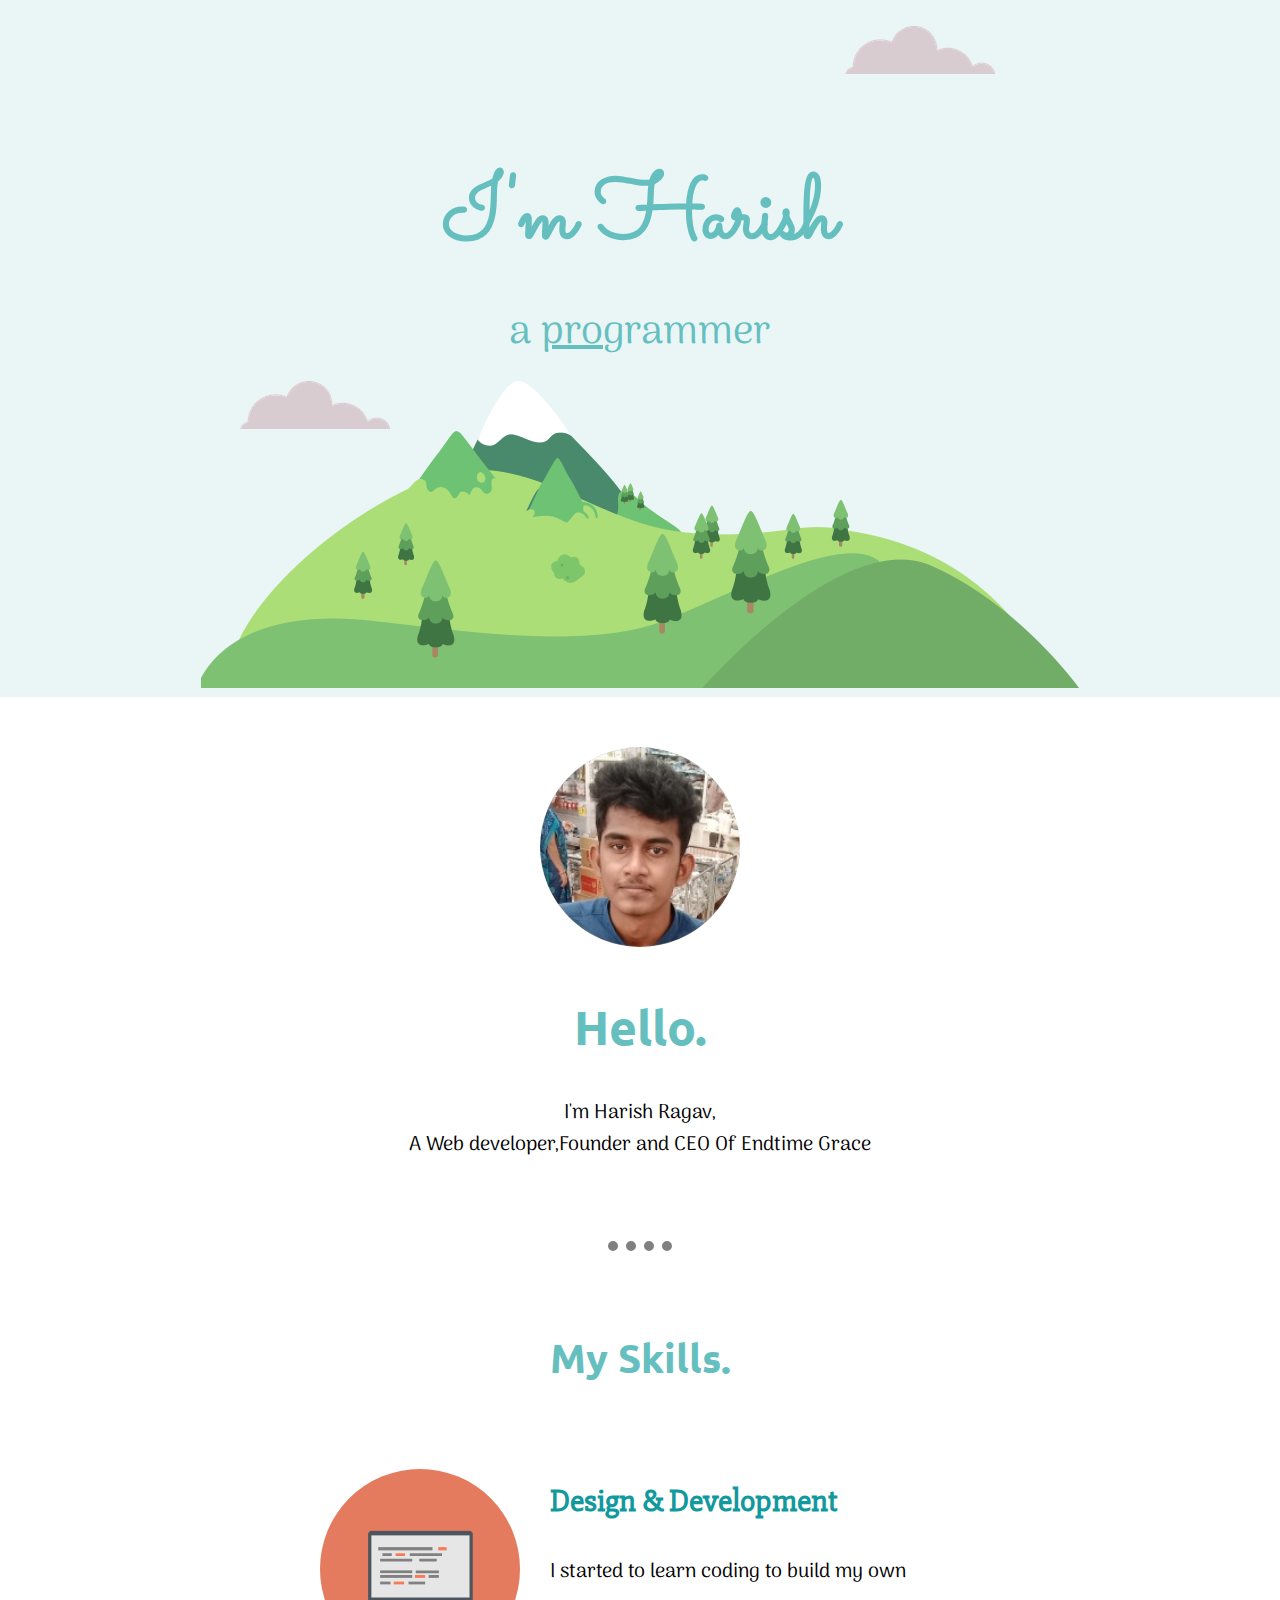
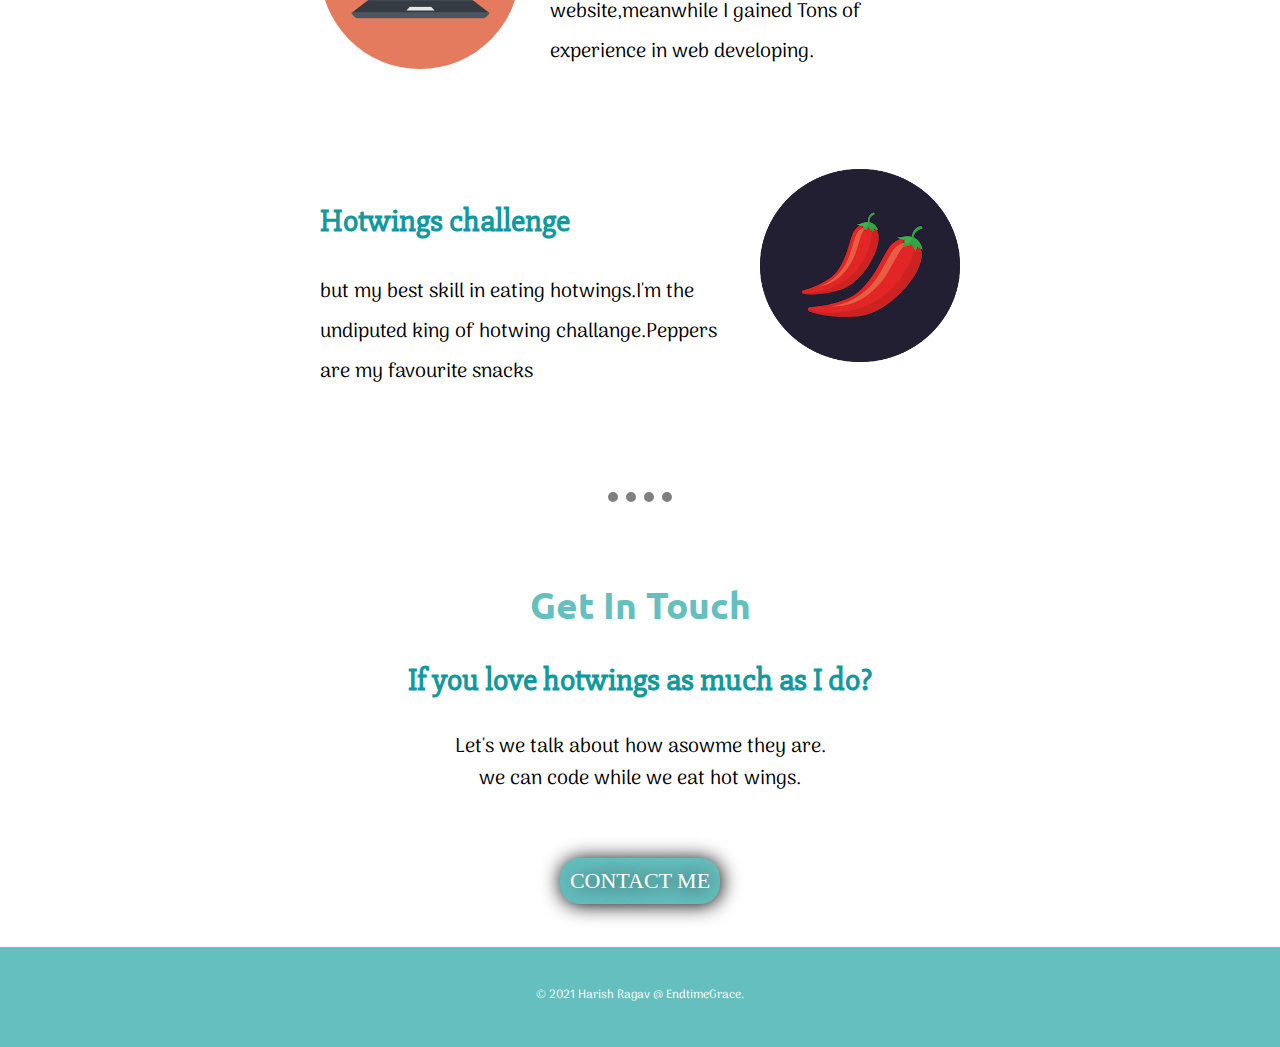
<file: index.html>
<!DOCTYPE html>
<html lang="en" dir="ltr">

  <head>
    <meta charset="utf-8">
    <title>Harish Ragav</title>
    <link rel="stylesheet" href="css/styles.css">
    <link rel="preconnect" href="https://fonts.gstatic.com">
    <link rel="preconnect" href="https://fonts.gstatic.com">
<link href="https://fonts.googleapis.com/css2?family=Bad+Script&family=Montserrat:wght@300&family=Slabo+27px&family=Trirong:wght@100&display=swap" rel="stylesheet">
<link rel="preconnect" href="https://fonts.gstatic.com">
<link href="https://fonts.googleapis.com/css2?family=Arima+Madurai&display=swap" rel="stylesheet">
<link rel="preconnect" href="https://fonts.gstatic.com">
<link href="https://fonts.googleapis.com/css2?family=Sacramento&display=swap" rel="stylesheet">
<link rel="preconnect" href="https://fonts.gstatic.com">
<link href="https://fonts.googleapis.com/css2?family=Ubuntu:wght@300&display=swap" rel="stylesheet">
  </head>

  <body>
    <div class="top-container">
      <br>
      <img class="top-cloud"src="css/images/cloud.png" alt="cloud pic">
      <br>
      <h1>I'm Harish</h1>
      <p class="title-para">a <span>pro</span>grammer</p>
      <img class="bottom-cloud"src="css/images/cloud.png" alt="cloud pic">
      <img class="mountain"src="css/images/New mountain.png" alt="mountain pic">
    </div>

    <div class="middle-container">
      <div class="profile">
        <img class="Profile-picture" src="css/images/harish.jpg" alt="Profile-picture">
        <h2>Hello.</h2>
        <p>I'm Harish Ragav,<br>A Web developer,Founder and CEO Of Endtime Grace</p>
      </div>
      <hr>
      <div class="skills">
        <h2 class="myskills">My Skills.</h2>
        <div class="skill-row-1">
          <img class="computer" src="css/images/computer.png" alt="computer">
          <h3>Design & Development</h3>
          <p class="para-1">I started to learn coding to build my own website,meanwhile I gained Tons of experience in web developing.</p>
        </div><br>
        <div class="skill-row-2">
          <img class="skill" src="css/images/chillies.png" alt="chillies image">
          <h3 class="hotwing">Hotwings challenge</h3>
          <p class="para-2">but my best skill in eating hotwings.I'm the undiputed king of hotwing challange.Peppers are my favourite snacks</p>
        </div>
      </div>
      <hr>
      <div class="contact-me">
        <h2 class="touch">Get In Touch</h2>
        <h3>If you love hotwings as much as I do?</h3>
        <p>Let's we talk about how asowme they are.</p>
        <p>we can code while we eat hot wings.</p><br>
        <a class="btn" href="https://harishragav.github.io/contact/"></a>
        <a class="BUTTON_JKM" href="https://harishragav.github.io/contact/">CONTACT ME</a>
      </div>
    </div>


    <div class="bottom-container">
            <p class="copy">© 2021 Harish Ragav @ EndtimeGrace.</p>
    </div>
  </body>
</html>
</file>
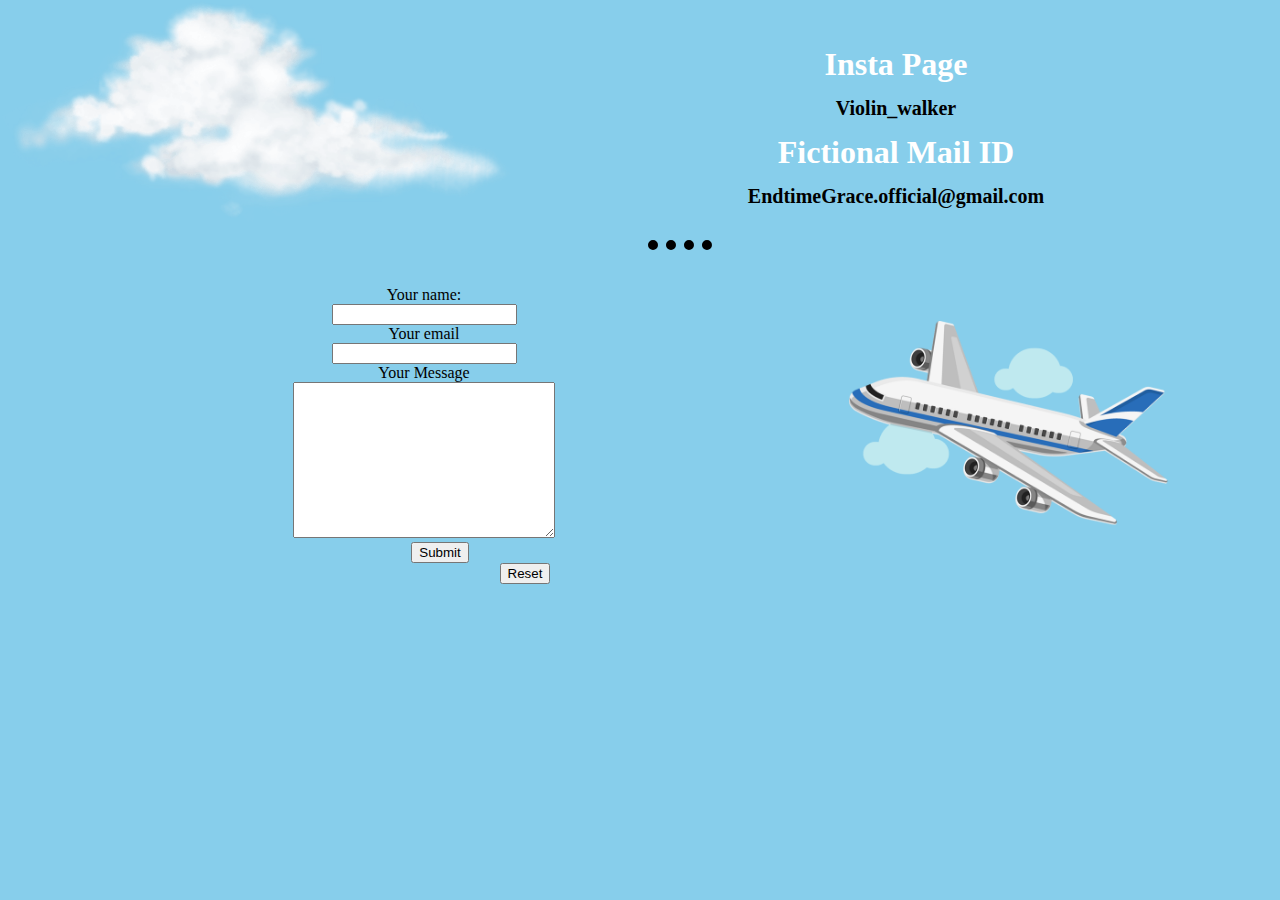
<file: contact me.html>
<!DOCTYPE html>
<html lang="en" dir="ltr">

<head>
  <meta charset="utf-8">
  <title>contact me</title>
      <img class="topcloud"src="css/images/cloud 1.png" alt="Cloud Image">
  </head>
<link rel="stylesheet" href="css/styles.css">
<body class="contact-page"><strong>
  </strong>
  <strong>
       <h3 class="insta">Insta Page</h3>
       <p>Violin_walker</p>
          <h3 class="mail">Fictional Mail ID</h3>
          <p>EndtimeGrace.official@gmail.com</p>
    <hr class="line">
  </strong>
  <img class="plane" src="css/images/plane.png" alt="Plane Image">
  <form action="mailto:EndtimeGrace.official@gmail.com" method="post" enctype="text/plain">
    <label class="name">Your name:</label><br>
    <input type="text" name="your name" value=""><br>
    <label class="email">Your email</label><br>
    <input type="text" name="your email" value=""><br>
    <label class="message">Your Message</label><br>
    <textarea name="Your Message" rows="10" cols="30"></textarea><br>
    <input class="submit" type="submit" name=""><br>
    <input class="reset" type="reset" name="" value="Reset">
  </form>

</body>

</html>
</file>
<file: css/styles.css>
body{
  text-align:center;
  margin:0;
  font-family: 'Arima Madurai', cursive;
}
hr{
  border-style: none;
  border-top-style: dotted;
  width: 5%;
  border-width: 10px;
  height:10%;
  color:grey;
  margin:5rem auto 5rem auto;
}

h1{
  font-size: 5.625rem;
  text-align: center;
  position: relative;
  color:#66BFBF;
  display: inline-block;
  font-family: 'Sacramento', cursive;
  /*font-family: 'Bad Script', cursive;*/
  margin:50px auto 0 auto;
  padding-top:20px;
  padding-bottom:0;
}

h2{
/*  font-family: 'Slabo 27px', serif;*/
  font-family: 'Ubuntu', sans-serif;
  font-size: 3rem;
  color:#66BFBF;


}

h3{
  color: #11999E;
  font-family: 'Slabo 27px', serif;
  font-size: 2rem;
}
a{
  color: #11999E;
}
p{

  color:black;
  text-align:center;
  margin:0;
  font-size: 20px;
}
span{
  text-decoration: underline;
}

  /*********************************doted tags*************************/
.title-para{
  color:#66BFBF;
  font-size: 2.5rem;
  margin:0;
  font-weight: normal;
  line-height: 6rem;
}
.myskills{
  /*font-family: 'Bad Script', cursive;*/
  font-family: 'Ubuntu', sans-serif;
  font-size: 2.5rem;
  padding-bottom:2rem;

}
.skills{
  margin-top: 0;
  margin-bottom: 100px;
}
.para-1{
  text-align: left;
  line-height:2;

}
.para-2{
  text-align: left;
  margin-right: 30px;
  line-height:2;

}

.Profile-picture{
  margin-top: 50px;
  width: 200px;
}

.skill-row-1{
  width:50%;
  display:inline-block;
  margin:100 auto 100px auto;
  font-size: 20px;
  text-align: left;
}

.skill-row-2{
  margin:100 auto 100px auto;
  display: inline-block;
  width: 50%;
  font-size: 20px;
  text-align:left;

}

.computer{
  width: 200px;
  border-radius: 100px;
  margin:20px auto 100px auto;
  float: left;
  margin-right: 30px;
}

.skill{
  width: 200px;
  margin:100px auto 100 auto;
  float:right;
  margin-left: 30px;
}

.top-container{
  background-color: #EAF6F6;
}

.top-cloud{
  position: relative;
  left:280px;
}
.Profile-picture{
  border-radius: 100px;
}
.bottom-cloud{
  position: absolute;
  left:240px;
}
.btn{
  font-size: 18px;
  line-height: 7;
}
.footer-link{
  font-size: 18px;
  color: #11999E;
  display: inline-block;
  padding-top: 20%;
}
.touch{
  font-family: 'Ubuntu', sans-serif;
  font-size: 37px;
  color:#66BFBF;
}

.bottom-container{
  background-color: #66BFBF;
  height: 100px;
  line-height: 6.1rem;
}

.copy{
  color:white;
  font-size: 0.75rem;
  margin:auto;
}
/*************************Hover tags***************************/
/*
h1:hover
{
  color:white;
}
p:hover{
  color: blue;
}
.title-para:hover{
  color:black;
}
*/
/*************************Button***************************/
.BUTTON_JKM {
   -webkit-border-radius: 20px;
   -moz-border-radius: 20px;
   border-radius: 20px;
   color: #FFFFFF;
   font-family: Open Sans;
   font-size: 22px;
   font-weight: 100;
   padding: 10px;
   background-color: #66BFBF;
   -webkit-box-shadow: 1px 1px 20px 0 #000000;
   -moz-box-shadow: 1px 1px 20px 0 #000000;
   box-shadow: 1px 1px 20px 0 #000000;
   text-shadow: 1px 1px 20px #000000;
   text-decoration: none;
   display: inline-block;
   cursor: pointer;
   text-align: center;
}

.BUTTON_JKM:hover {
   border: solid #337FED 3px;
   background: #1E62D0;
   background-image: -webkit-linear-gradient(top, #1E62D0, #3D94F6);
   background-image: -moz-linear-gradient(top, #1E62D0, #3D94F6);
   background-image: -ms-linear-gradient(top, #1E62D0, #3D94F6);
   background-image: -o-linear-gradient(top, #1E62D0, #3D94F6);
   background-image: -webkit-gradient(to bottom, #1E62D0, #3D94F6);
   -webkit-border-radius: 99px;
   -moz-border-radius: 99px;
   border-radius: 99px;
   text-decoration: none;
}

/*************************Personal siteButton***************************/
/*.BUTTON_PWB {
   -webkit-border-radius: 20px;
   -moz-border-radius: 20px;
   border-radius: 20px;
   color: #FFFFFF;
   font-family: Open Sans;
   font-size: 10px;
   font-weight: 400;
   padding: 10px;
   background-color: #11999E;
   -webkit-box-shadow: 1px 1px 20px 0 #000000;
   -moz-box-shadow: 1px 1px 20px 0 #000000;
   box-shadow: 1px 1px 20px 0 #000000;
   text-shadow: 1px 1px 20px #000000;
   border: solid #337FED 1px;
   text-decoration: none;
   display: inline-block;
   cursor: pointer;
   text-align: center;
}

.BUTTON_PWB:hover {
   background: #000000;
   border: solid #0059A0 1px;
   -webkit-border-radius: 20px;
   -moz-border-radius: 20px;
   border-radius: 20px;
   text-decoration: none;
}*/

/*************************Contact***************************/
.watsapp{
  line-height: 1px;
  color:yellow;
}
.insta{
  display: inline-block;
  margin-top: 4rem;
  line-height: 1px;
  color:white;

}
.mail{
  line-height: 1px;
  color:white;
}
.line{
  margin:2rem;
  display:inline-flex;
  color:black;

}
.reset{
  display: inline-block;
  margin-bottom:2rem;
  margin-right: 230px;
}
.submit{
  display: inline-block;
  margin-right: 400px;
}

.topcloud{
  width:40%;
  float: left;
}
.plane{
  margin-top: 7rem;
  margin-right: 7rem;
  width: 25%;
  float:right;
}

/*************************tags***************************/
.contact-page{
/*  background-color:#40896d;*/
background-color: skyblue;
 }
</file>
